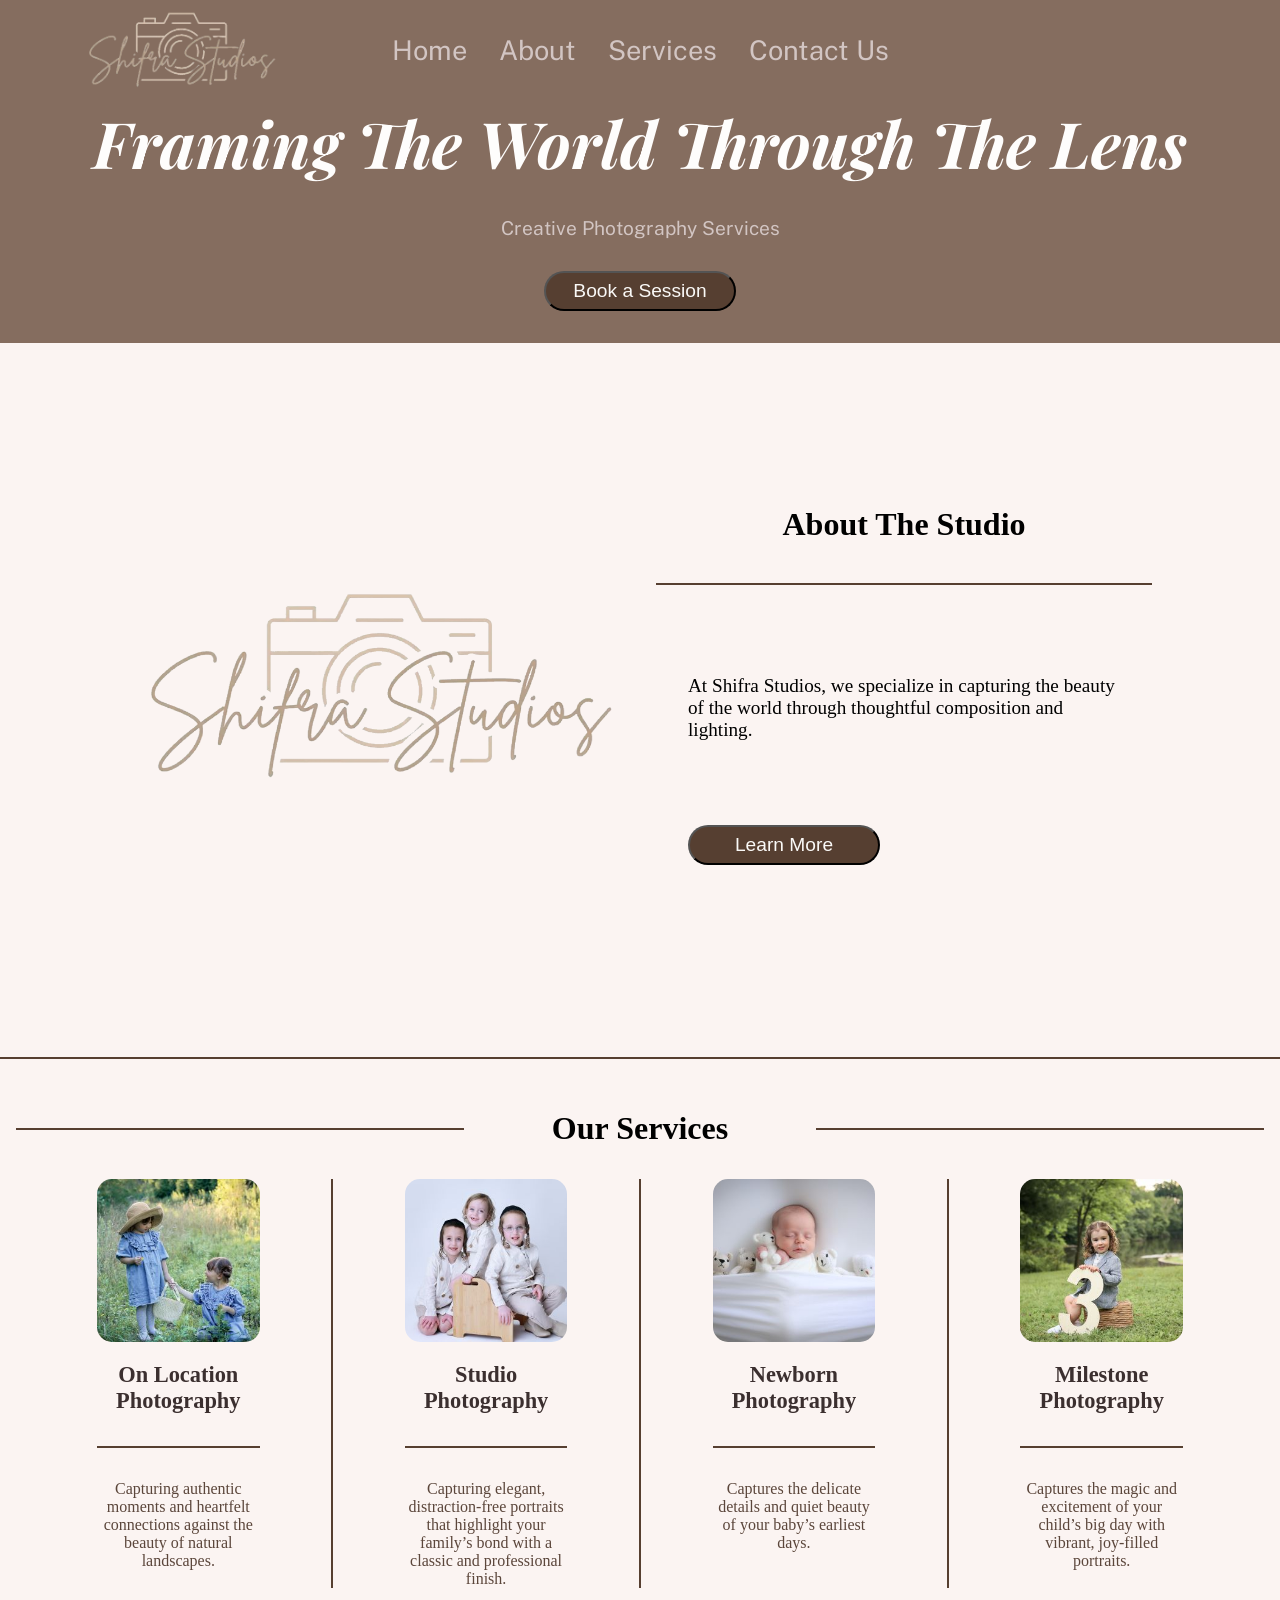
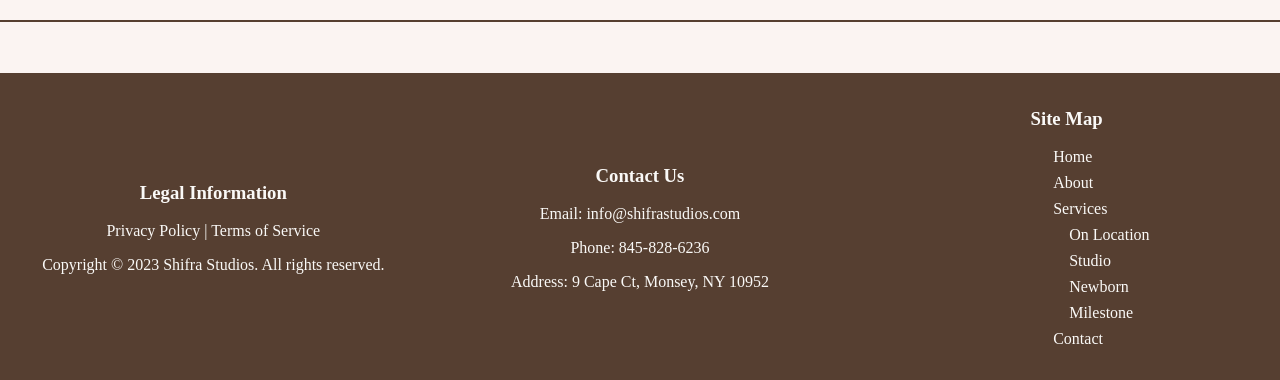
<file: index.html>
<!DOCTYPE html>
<html lang="en">
<head>
    <!-- Google tag (gtag.js) -->
<script async src="https://www.googletagmanager.com/gtag/js?id=G-5Y7248EQ8K"></script>
<script>
  window.dataLayer = window.dataLayer || [];
  function gtag(){dataLayer.push(arguments);}
  gtag('js', new Date());

  gtag('config', 'G-5Y7248EQ8K');
</script>
    <meta charset="UTF-8">
    <meta name="viewport" content="width=device-width, initial-scale=1.0">
    <title>shifra studio</title>
    <link rel="stylesheet" href="styles.css">
    <link rel="icon" href="images/favicon.webp">
    <link rel="preconnect" href="https://fonts.googleapis.com">
    <link rel="preconnect" href="https://fonts.gstatic.com" crossorigin>
    <link href="https://fonts.googleapis.com/css2?family=Playfair+Display:ital,wght@0,400..900;1,400..900&family=Public+Sans:ital,wght@0,100..900;1,100..900&display=swap" rel="stylesheet">
</head>

<body>
    <header>
    <div id="imageholder">
      <a href="./"><img src="images/logo-no-background.webp" alt="shifra studio logo"></a>
    </div>
        <div id="banner">
            <nav>
                <ul>
                    <li><a href="/">Home</a></li>
                    <li><a href="about">About</a></li>
                    <li><a href="services">Services</a></li>
                    <li><a href="contact">Contact Us</a></li>
                </ul>
            </nav>
        </div>
        
        <h1 class="fade-in-up">Framing The World Through The Lens</h1>
        <p class="fade-in-up animate-delay-1">Creative Photography Services</p>
        <a href="contact/"><button class="fade-in-up animate-delay-2">Book a Session</button></a>
    </header>
    <main>
        <div class="about-section slide-in-left">
            <img id="studio-img" src="images/logo-no-background.webp" alt="studio image">
                <h2 class="title">About The Studio</h2>
                <div class="line"></div>
                <p class="text">At Shifra Studios, we specialize in capturing the beauty of the world through thoughtful composition and lighting.</p>
                <a class="about-link" href="about"><button>Learn More</button></a>
        </div>
        <div class="line"></div>
        <div class="services fade-in-up animate-delay-1">
            <div class="title">
                <div class="st-line"></div>
                <h2>Our Services</h2>
                <div class="st-line"></div>
            </div>
            <div class="service-list">
                <div class="transparent-line"></div>
                <a href="services/on-location">
                    <div class="service-item">
                    <img src="images/on-location/COVER PIC-small.jpg" alt="on location icon">
                        <h3>On Location Photography</h3>
                        <div class="line"></div>
                        <p>Capturing authentic moments and heartfelt connections against the beauty of natural landscapes. </p>
                    </div>
                </a>
                <div class="divider"></div>
                <a href="services/studio">
                <div class="service-item">
                    <img src="images/studio/-5-small.jpg" alt="studio icon">
                    <h3>Studio Photography</h3>
                    <div class="line"></div>
                    <p>Capturing elegant, distraction-free portraits that highlight your family’s bond with a classic and professional finish. </p>
                </div>
                </a>
                <div class="divider"></div>
                    <a href="services/newborn">
                <div class="service-item">
                    <img src="images/newborn/COVER PICTURE-small.jpg" alt="Newborn-icon">
                    <h3>Newborn Photography</h3>
                    <div class="line"></div>
                    <p>Captures the delicate details and quiet beauty of your baby’s earliest days.</p>
                </div>
                </a>
                <div class="divider"></div>
                    <a href="services/milestone">
                <div class="service-item">
                    <img src="images/milestone/-0-COVER PICTURE-small.jpg" alt="milestone icon">
                    <h3>Milestone Photography</h3>
                    <div class="line"></div>
                    <p>Captures the magic and excitement of your child’s big day with vibrant, joy-filled portraits.</p> 
                </div>
                </a>
                <div class="transparent-line"></div>
            </div>
        </div>
        <div class="line"></div>
    </main>
    <footer>
        <div class="legal-info">
            <h3>Legal Information</h3>
            <p>Privacy Policy | Terms of Service</p>
            <p>Copyright &copy; 2023 Shifra Studios. All rights reserved.</p>
        </div>
        <div class="contact-info">
            <h3>Contact Us</h3>
            <p>Email: <a href="mailto:info@shifrastudios.com">info@shifrastudios.com</a></p>
            <p>Phone: 845-828-6236</p>
            <p>Address: 9 Cape Ct, Monsey, NY 10952</p>
        </div>
        <div class="site-map">
            <h3>Site Map</h3>
            <ul>
                <li><a href="/">Home</a></li>
                <li><a href="about">About</a></li>
                <li><a href="services">Services</a></li>
                <ul>
                    <li><a href="services/on-location">On Location</a></li>
                    <li><a href="services/studio">Studio</a></li>
                    <li><a href="services/newborn">Newborn</a></li>
                    <li><a href="services/milestone">Milestone</a></li>
                </ul>
                <li><a href="contact">Contact</a></li>
            </ul>
        </div>
    </footer>


    

</body>
</html>
</file>
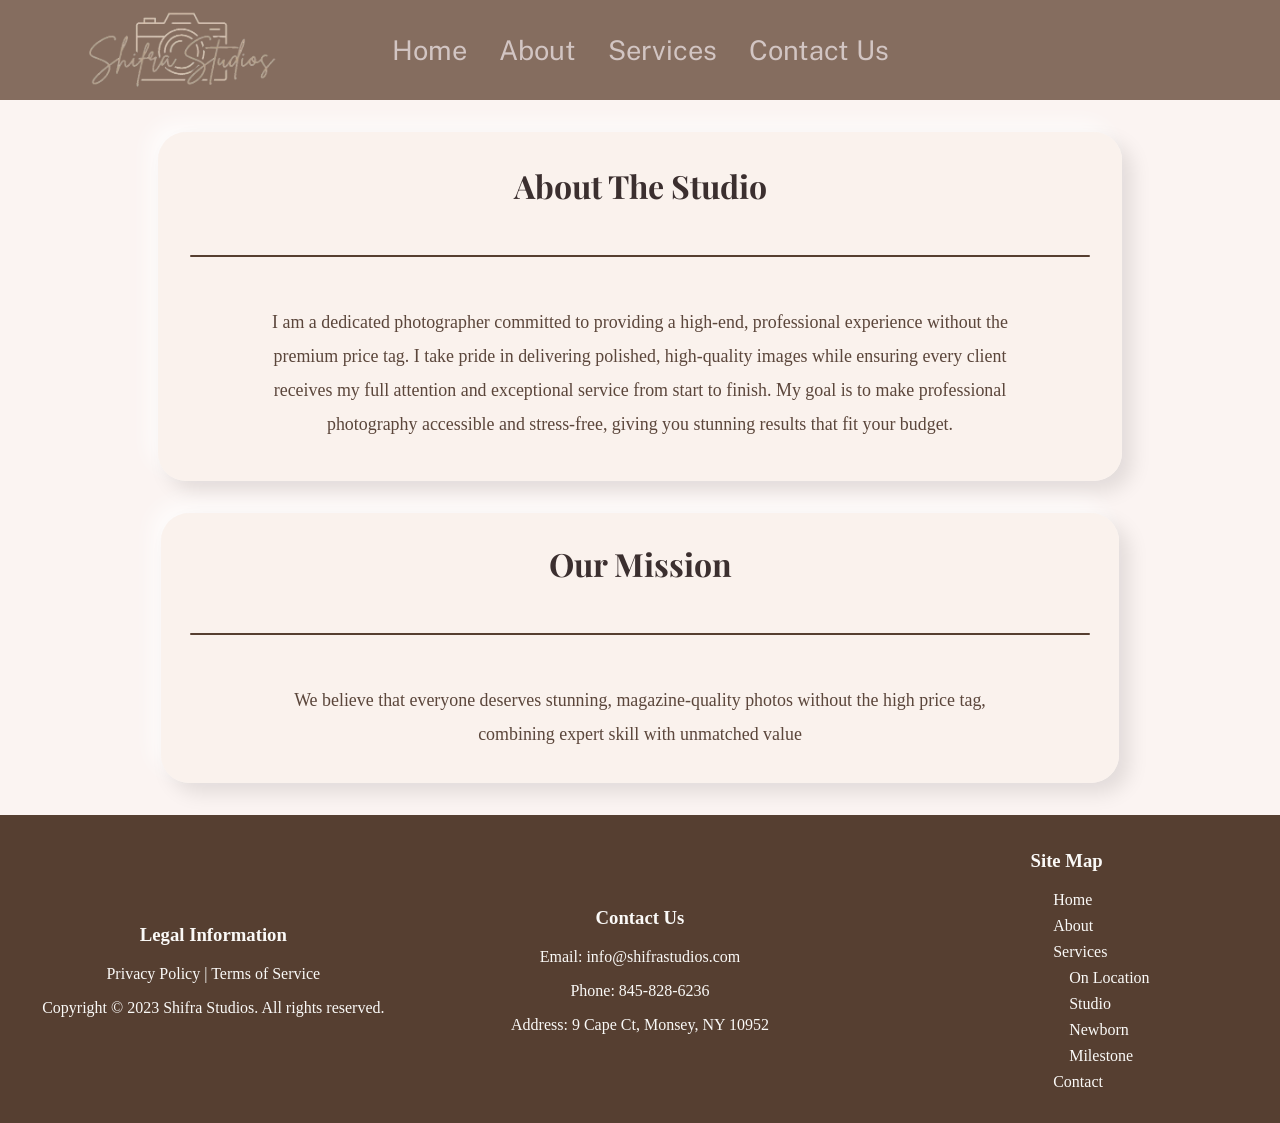
<file: about/index.html>
<!DOCTYPE html>
<html lang="en">
<head>
    <!-- Google tag (gtag.js) -->
<script async src="https://www.googletagmanager.com/gtag/js?id=G-5Y7248EQ8K"></script>
<script>
  window.dataLayer = window.dataLayer || [];
  function gtag(){dataLayer.push(arguments);}
  gtag('js', new Date());

  gtag('config', 'G-5Y7248EQ8K');
</script>
    <meta charset="UTF-8">
    <meta name="viewport" content="width=device-width, initial-scale=1.0">
    <title>shifra studio | About</title>
    <link rel="stylesheet" href="../styles.css">
    <link rel="icon" href="../images/favicon.webp">
    <link rel="preconnect" href="https://fonts.googleapis.com">
    <link rel="preconnect" href="https://fonts.gstatic.com" crossorigin>
    <link href="https://fonts.googleapis.com/css2?family=Playfair+Display:ital,wght@0,400..900;1,400..900&family=Public+Sans:ital,wght@0,100..900;1,100..900&display=swap" rel="stylesheet">
</head>

<body>
    <header>
        <div id="imageholder">
            <a href="../"><img src="../images/logo-no-background.webp" alt="shifra studio logo"></a>
        </div>
        <div id="banner">
            <nav>
                <ul>
                    <li><a href="../">Home</a></li>
                    <li><a href="../about">About</a></li>
                    <li><a href="../services">Services</a></li>
                    <li><a href="../contact">Contact Us</a></li>
                    </ul>
            </nav>
        </div>
    </header>
    <main>
        <div class="ap-about">
            <h2 class="title">About The Studio</h2>
            <div class="ap-line"></div>
            <p class="text">I am a dedicated photographer committed to providing a high-end, professional experience without the premium price tag. I take pride in delivering polished, high-quality images while ensuring every client receives my full attention and exceptional service from start to finish. My goal is to make professional photography accessible and stress-free, giving you stunning results that fit your budget.</p>
        </div>
        <div class="our-mission">
            <h2 class="title">Our Mission</h2>
            <div class="ap-line"></div>
            <p class="text"> We believe that everyone deserves stunning, magazine-quality photos without the high price tag, combining expert skill with unmatched value</p>
        </div>
    </main>
    <footer>
         <div class="legal-info">
            <h3>Legal Information</h3>
            <p>Privacy Policy | Terms of Service</p>
            <p>Copyright &copy; 2023 Shifra Studios. All rights reserved.</p>
        </div>
        <div class="contact-info">
            <h3>Contact Us</h3>
            <p>Email: <a href="mailto:info@shifrastudios.com">info@shifrastudios.com</a></p>
            <p>Phone: 845-828-6236</p>
            <p>Address: 9 Cape Ct, Monsey, NY 10952</p>
        </div>
        <div class="site-map">
            <h3>Site Map</h3>
            <ul>
                <li><a href="/">Home</a></li>
                <li><a href="../about">About</a></li>
                <li><a href="../services">Services</a>
                    <ul>
                        <li><a href="../services/on-location">On Location</a></li>
                        <li><a href="../services/studio">Studio</a></li>
                        <li><a href="../services/newborn">Newborn</a></li>
                        <li><a href="../services/milestone">Milestone</a></li>
                    </ul>
                </li>
                <li><a href="../contact">Contact</a></li>
            </ul>
        </div>
    </footer>
</body>
</html>
</file>
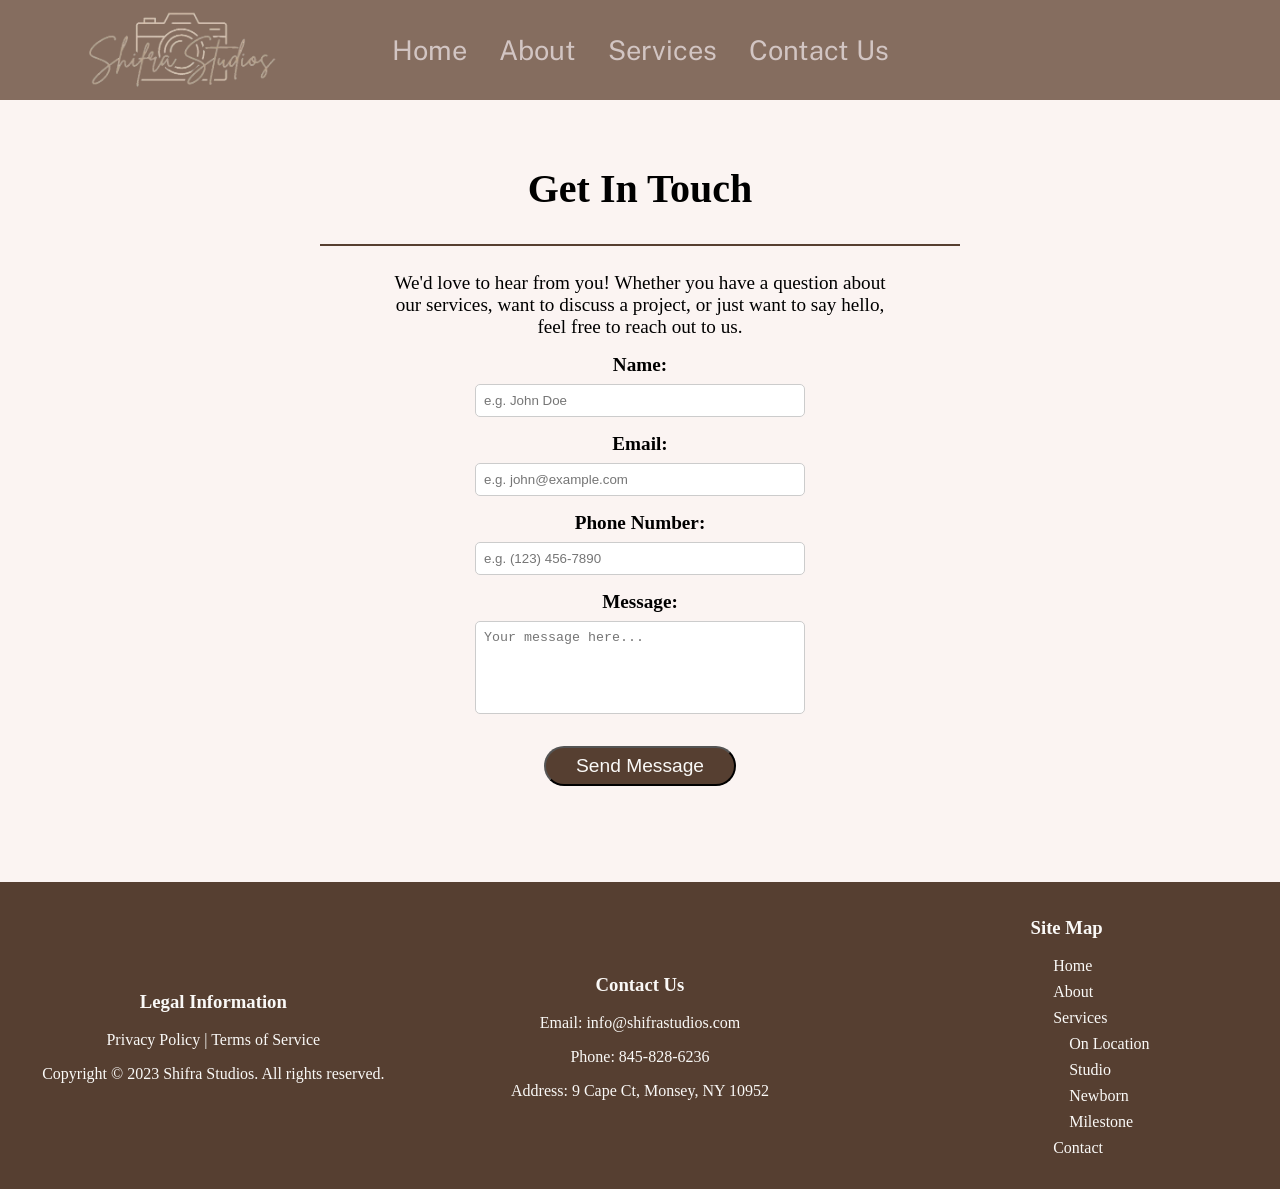
<file: contact/index.html>
<!DOCTYPE html>
<html lang="en">
<head>
    <!-- Google tag (gtag.js) -->
<script async src="https://www.googletagmanager.com/gtag/js?id=G-5Y7248EQ8K"></script>
<script>
  window.dataLayer = window.dataLayer || [];
  function gtag(){dataLayer.push(arguments);}
  gtag('js', new Date());

  gtag('config', 'G-5Y7248EQ8K');
</script>
    <meta charset="UTF-8">
    <meta name="viewport" content="width=device-width, initial-scale=1.0">
    <title>shifra studio | Contact Us</title>
    <link rel="stylesheet" href="../styles.css">
    <link rel="icon" href="../images/favicon.webp">
    <link rel="preconnect" href="https://fonts.googleapis.com">
    <link rel="preconnect" href="https://fonts.gstatic.com" crossorigin>
    <link href="https://fonts.googleapis.com/css2?family=Playfair+Display:ital,wght@0,400..900;1,400..900&family=Public+Sans:ital,wght@0,100..900;1,100..900&display=swap" rel="stylesheet">
</head>

<body>
    <header>
        <div id="imageholder">
            <a href="../"><img src="../images/logo-no-background.webp" alt="shifra studio logo"></a>
        </div>
        <div id="banner">
            <nav>
                <ul>
                    <li><a href="../">Home</a></li>
                    <li><a href="../about">About</a></li>
                    <li><a href="../services">Services</a></li>
                    <li><a href="../contact">Contact Us</a></li>
                    </ul>
            </nav>
        </div>
    </header>
    <main>
        <div class="contact-section">
            <h2 class="title">Get In Touch</h2>
            <div class="line"></div>
            <p class="text">We'd love to hear from you! Whether you have a question about our services, want to discuss a project, or just want to say hello, feel free
                to reach out to us.</p>
            <form class="contact-form" action="https://formsubmit.co/9f99be0987d1b63b0f5931f872aa999d"
  method="POST">

                <input type="hidden" name="_next" value="https://shishakiva.github.io/shifrastudios/thanks/">
                <input type="text" name="_honey" style="display:none">
                <label for="name">Name:</label>
                <input type="text" id="name" name="name" placeholder="e.g. John Doe" required>
                
                <label for="email">Email:</label>
                <input type="email" id="email" name="email" placeholder="e.g. john@example.com" required>

                <label for="phone">Phone Number:</label>
                <input type="tel" id="phone" name="phone" placeholder="e.g. (123) 456-7890">

                <label for="message">Message:</label>
                <textarea id="message" name="message" rows="5" placeholder="Your message here..." required></textarea>
                
                <button type="submit">Send Message</button>
            </form>
        </div>
    </main>
    <footer>
         <div class="legal-info">
            <h3>Legal Information</h3>
            <p>Privacy Policy | Terms of Service</p>
            <p>Copyright &copy; 2023 Shifra Studios. All rights reserved.</p>
        </div>
        <div class="contact-info">
            <h3>Contact Us</h3>
            <p>Email: <a href="mailto:info@shifrastudios.com">info@shifrastudios.com</a></p>
            <p>Phone: 845-828-6236</p>
            <p>Address: 9 Cape Ct, Monsey, NY 10952</p>
        </div>
        <div class="site-map">
            <h3>Site Map</h3>
            <ul>
                <li><a href="/">Home</a></li>
                <li><a href="../about">About</a></li>
                <li><a href="../services">Services</a>
                    <ul>
                        <li><a href="../services/on-location">On Location</a></li>
                        <li><a href="../services/studio">Studio</a></li>
                        <li><a href="../services/newborn">Newborn</a></li>
                        <li><a href="../services/milestone">Milestone</a></li>
                    </ul>
                </li>
                <li><a href="../contact">Contact</a></li>
            </ul>
        </div>
    </footer>
</file>
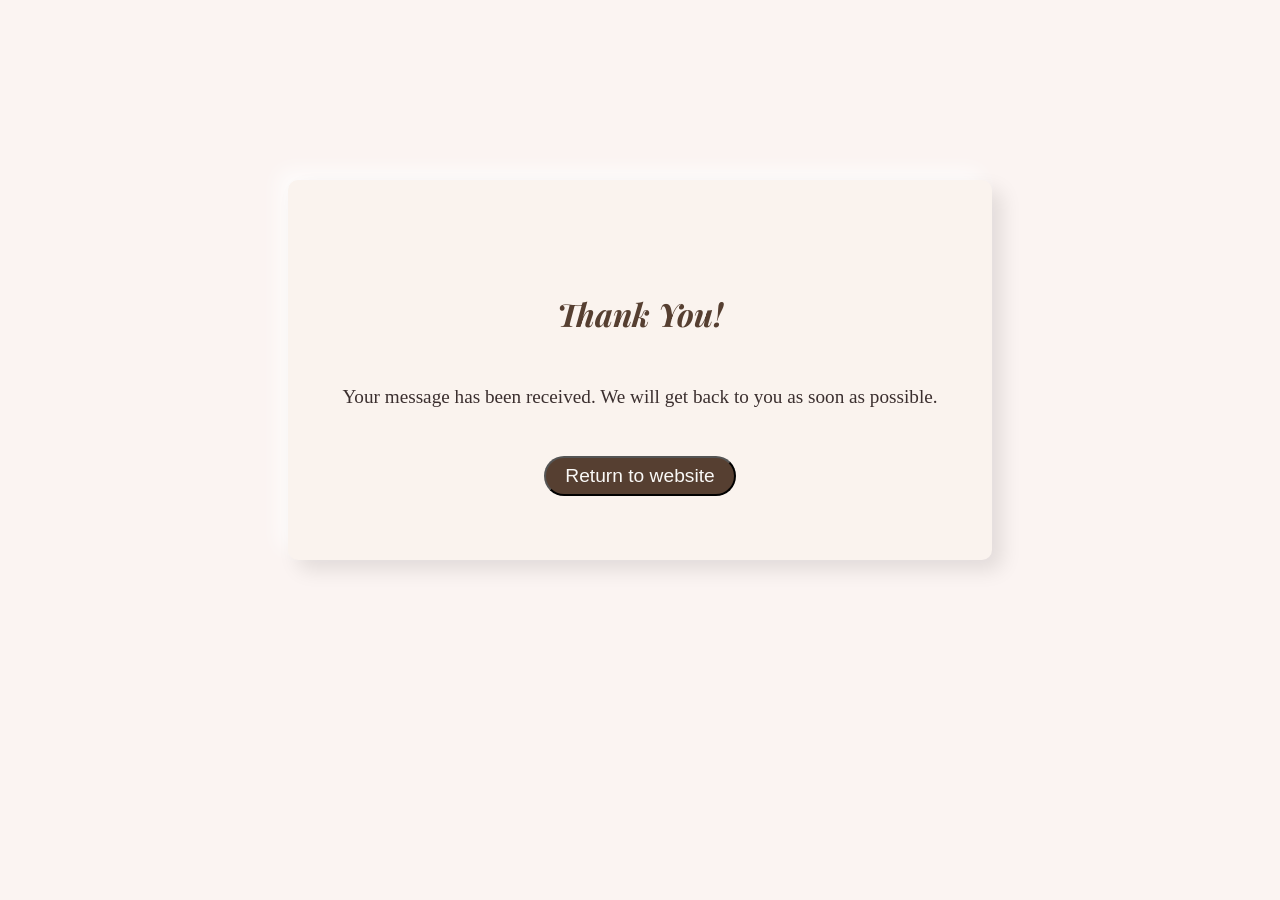
<file: thanks/index.html>
<!DOCTYPE html>
<html lang="en">
<head>
    <!-- Google tag (gtag.js) -->
<script async src="https://www.googletagmanager.com/gtag/js?id=G-5Y7248EQ8K"></script>
<script>
  window.dataLayer = window.dataLayer || [];
  function gtag(){dataLayer.push(arguments);}
  gtag('js', new Date());

  gtag('config', 'G-5Y7248EQ8K');
</script>
    <meta charset="UTF-8">
    <meta name="viewport" content="width=device-width, initial-scale=1.0">
    <title>shifra studio | Thank You</title>
    <link rel="stylesheet" href="../styles.css">
    <link rel="icon" href="../images/favicon.webp">
    <link rel="preconnect" href="https://fonts.googleapis.com">
    <link rel="preconnect" href="https://fonts.gstatic.com" crossorigin>
    <link href="https://fonts.googleapis.com/css2?family=Playfair+Display:ital,wght@0,400..900;1,400..900&family=Public+Sans:ital,wght@0,100..900;1,100..900&display=swap" rel="stylesheet">
</head>

<body>
    <div class="thank-you-card">
        <h1>Thank You!</h1>
        <p>Your message has been received. We will get back to you as soon as possible.</p>
        <a href="../" class="home-button"><button>Return to website</button></a>
    </div>
</body>
</html>
</file>
<file: styles.css>
body{
    background-color: #fbf4f2;
    text-align: center;
    padding: 0;
    margin: 0;
    scroll-behavior: smooth;
}
header #imageholder{
    width: 200px;
    position: absolute;
    top: 0.5rem;
    left: 5rem;

}
header img {
    width: 100%;
    height: auto;
}
header {
    /*background-image: url("images/header-background.jpg");*/
    background-color: rgba(133, 109, 95);
   
    background-position: center;
    background-size: cover;
}

#banner {
    display: flex;
    align-items: center;
    justify-content: center;
    margin: 0 auto;
    height: 100px;
}

nav ul {
    list-style-type: none;
    padding: 0%;
    display: flex;
    align-items: center;
    justify-content: space-between;
    
    margin: 0 auto;
    
}

nav ul li a{
    color: rgba(210, 197, 195);
    text-decoration: none;
    font-size: 1.7rem;
    margin: 0 1rem;
    font-family: "Public Sans", sans-serif;
}

h1, header p {
    margin: 0;
    padding-bottom: 2rem;
}
h1 {
    margin: 5rem 0 0 0;
    font-family: "Playfair Display", serif;
    font-style: italic;
    font-size: 4rem;
    color: rgba(254, 253, 252);
}
header p {
    font-family: "Public Sans", sans-serif;
    font-size: 1.2rem;
    color: rgba(210, 197, 195);
    text-align: center;
}

button{
    width: 12rem;
    height: 2.5rem;
    background-color: #563f31;
    color: #faf9f7;
    border-radius: 20px;
    font-size: 1.2rem;
    margin: 2rem;
    transition: all 0.2s ease;
}

button:hover {
    background-color: rgba(86, 63, 49, 0.74);
    cursor: pointer;
}



.about-section {
    display: grid;
    grid-template-columns: 1fr 1fr;
    grid-template-rows: 1fr 0.1fr 1fr 1fr;
    gap: 2rem;
    width: 80%;
    margin: 0 auto;
    padding: 2rem 0;
    place-items: center;
    height: fit-content;
}

.about-section #studio-img {
    grid-area: camara;
    width: 100%;
    height: auto;
    grid-row: 1 / span 4;
    grid-column: 1 / span 1;
    border-radius: 20px;
}
.about-section .title {
    font-size: 2rem;
    font-weight: bold;
    grid-row: 1 / 1;
    grid-column: 2 / 2;
    margin: 0;
    align-self: self-end;
}
.about-section .line {
    width: 100%;
    height: 2px;
    background-color: #563f31;
    margin: 1rem 0;
    grid-row: 2 / 2;
    grid-column: 2 / 2;
    margin: 0;
    justify-self: start;
}
.about-section .text {
    font-size: 1.2rem;
    text-align: left;
    padding: 2rem;
}

.about-section a {
    justify-self: start;
    align-self: start;
    margin-left: 2rem;
}

.about-section a button {
    margin: 0;
}

.services a {
    text-decoration: none;
}

.services .title {
    display: flex;
    align-items: center;
    justify-content: center;
}

.services .title .st-line {
    width: 35%;
    height: 2px;
    background-color: #563f31;
    margin: 0 1rem;
}

.services .title h2 {
    font-size: 2rem;
    font-weight: bold;
    margin: 0;
    min-width: 20rem;
}

.services .service-list {
    display: grid;
    grid-template-columns: 0.4fr 1fr 0.5fr 1fr 0.5fr 1fr 0.5fr 1fr 0.4fr;
    gap: 2rem;
    margin-top: 2rem;
}

.services .service-list .divider {
    width: 2px;
    background-color: #563f31;
    margin: 0 auto;
}


.services .service-list .line {
    width: 100%;
    height: 2px;
    background-color: #563f31;
    margin: 2rem 0;
}

.services .service-list .service-item img {
    width: 100%;
    aspect-ratio: 1/1;
    object-fit: cover;
    border-radius: 15px;
}

.services .service-list .service-item h3 {
    font-size: 1.4rem;
    margin: 1rem 0 0.5rem;
    text-decoration: none;
    color: #3b2f2f;
}

.services .service-list .service-item p {
    font-size: 1rem;
    color: #5b463b;
    margin: 0;
}

.services .service-list .service-item {
    height: 100%;
}

.line {
    width: 100%;
    height: 2px;
    background-color: #563f31;
    margin: 2rem 0 4% 0%;
}

.testimonials .title {
    display: flex;
    align-items: center;
    justify-content: center;
}

.testimonials .title .st-line {
    width: 35%;
    height: 2px;
    background-color: #563f31;
    margin: 0 1rem;
}

.testimonial-list {
    display: flex;
    align-items: center;
    justify-content: space-evenly;
    width: 80%;
    margin: 0 auto;
}

.testimonial-item {
    width: 30%;
    background-color: #faf3ee;
    padding: 1rem;
    border-radius: 10px;
    color: #3b2f2f;
    box-shadow: 10px 10px 20px rgba(0, 0, 0, 0.1), -10px -10px 20px rgba(255, 255, 255, 0.7);
    margin: 1rem;
}

footer {
    background-color: #563f31;
    color: #faf9f7;
    padding: 1rem 0;
    margin-top: 2rem;
    display: flex;
    justify-content: space-around;
    align-items: center;
}

footer div {
    width: 30%;
}

footer .site-map ul {
    list-style-type: none;
    padding: 0;
    text-align: left;
    padding-left: 46.5%;
}

footer .site-map ul ul {
    padding-left: 1rem;
    margin-top: 0.5rem;
}

footer .site-map ul li a {
    margin: 0.5rem 0;
    text-decoration: none;
    color: #faf9f7;
    display: block;
}

footer .site-map ul li a:hover {
    color: #d2c5c3;
}



a:visited {
    text-decoration: none;
}

footer .contact-info p a {
    text-decoration: none;
    color: #faf9f7;
}

footer .contact-info p a:hover {
    color: #d2c5c3;
}
/* styles for the about page */


.ap-about,
.our-mission,
.our-values {
    width: min(90%, 900px);
    margin: 2rem auto;
    padding: 2rem 2rem 2.5rem;
    background-color: rgba(250, 243, 238, 0.95);
    border-radius: 28px;
    box-shadow: 10px 10px 20px rgba(0, 0, 0, 0.1), -10px -10px 20px rgba(255, 255, 255, 0.7);
}

.ap-about {
    text-align: center;
}

.ap-about .title,
.our-mission .title,
.our-values .title {
    font-size: 2rem;
    font-family: "Playfair Display", serif;
    font-weight: 700;
    margin: 0;
    color: #3b2f2f;
}

.ap-line {
    width: 4rem;
    height: 4px;
    background-color: #563f31;
    margin: 1rem auto 1.5rem;
    border-radius: 999px;
}

.ap-about .text,
.our-mission .text,
.our-values .text {
    font-size: 1.12rem;
    line-height: 1.9;
    color: #5b463b;
    max-width: 760px;
    margin: 0 auto;
}

.our-mission,
.our-values {
    padding: 1.8rem 1.8rem 2rem;
}

.our-mission .title,
.our-values .title {
    text-align: center;
}

.our-mission .text,
.our-values .text {
    text-align: center;
    margin-top: 1rem;
}

@media (max-width: 820px) {
    header #imageholder {
        left: 2rem;
    }

    nav ul {
        flex-wrap: wrap;
        gap: 0.75rem;
        justify-content: center;
    }

    nav ul li a {
        font-size: 1.3rem;
    }

    .about-section,
    .testimonial-list {
        width: 100%;
        flex-direction: column;
    }

    .about-section {
        grid-template-columns: 1fr;
        grid-template-rows: auto;
        padding: 1.5rem 0;
    }

    .ap-about,
    .our-mission,
    .our-values {
        width: min(96%, 640px);
        margin: 1.5rem auto;
        padding: 1.5rem 1.5rem 2rem;
    }

    .ap-about .title,
    .our-mission .title,
    .our-values .title {
        font-size: 1.8rem;
    }
}


.our-mission p, .our-values p {
    font-size: 1.2rem;
    margin-bottom: 1rem;
    text-align: center;
}

.ap-line {
    width: 100%;
    height: 2px;
    background-color: #563f31;
    margin: 3rem 0;

}

/* styles for the contact page */

.contact-section {
    width: 50%;
    margin: 0 auto;
    padding: 2rem 0;
}

.contact-section .title {
    font-size: 2.5rem;
    font-weight: bold;
    margin-bottom: 1rem;
}

.contact-section p {
    font-size: 1.2rem;
    margin-bottom: 2rem;
    width: 80%;
    margin: 1rem auto;
}

.contact-form {
    display: flex;
    flex-direction: column;
    align-items: center;
    justify-content: center;
    width: 75%;
    margin: 0 auto;
}

/* styles for the services page */
.sp-services {
    width: min(95%, 1180px);
    margin: 4rem auto 2rem;
    text-align: left;
}

.sp-services h1 {
    font-family: "Playfair Display", serif;
    font-size: 3rem;
    font-weight: 700;
    color: #3b2f2f;
    margin: 0 0 0.75rem;
}

.sp-services .gallery {
    display: grid;
    grid-template-columns: repeat(2, minmax(0, 1fr));
    gap: 1.5rem;
    margin-top: 1.75rem;
}

.gallery-item {
    position: relative;
    overflow: hidden;
    border-radius: 24px;
    min-height: 320px;
    background-color: #f7ece7;
    box-shadow: 0 18px 38px rgba(34, 24, 20, 0.12);
}

.gallery-item img {
    width: 100%;
    height: 100%;
    object-fit: cover;
    display: block;
    transition: transform 0.45s ease;
}

.gallery-item:hover img {
    transform: scale(1.08);
}


.gallery-item-info {
    position: absolute;
    left: 1.5rem;
    right: 1.5rem;
    bottom: 1.5rem;
    color: #faf9f7;
    text-shadow: 0 12px 30px rgba(0, 0, 0, 0.32);
    z-index: 1;
}

.gallery-item-info h3 {
    margin: 0 0 0.5rem;
    font-size: 1.4rem;
    line-height: 1.1;
}

.gallery-item-info p {
    margin: 0;
    font-size: 0.98rem;
    line-height: 1.7;
    color: #f2e8e4;
}

@media (max-width: 980px) {
    .sp-services {
        width: min(94%, 920px);
        margin: 3rem auto 2rem;
    }

    .sp-services .gallery {
        grid-template-columns: repeat(2, minmax(0, 1fr));
    }
}

@media (max-width: 680px) {
    .sp-services {
        margin: 2.5rem auto 1.5rem;
    }

    .sp-services h1 {
        font-size: 2.4rem;
    }

    .sp-services .gallery {
        grid-template-columns: 1fr;
    }

    .gallery-item {
        min-height: 260px;
    }

    header #imageholder {
        left: 2rem;
    }

    nav ul {
        flex-wrap: wrap;
        justify-content: center;
        gap: 0.75rem;
    }

    nav ul li a {
        font-size: 1.3rem;
    }
}


@media (max-width: 768px) {
    .services-page {
        width: min(94%, 100%);
        margin: 3rem auto 2rem;
    }

    .services-page h1 {
        font-size: 2.4rem;
    }

    .services-page .service-list {
        grid-template-columns: 1fr;
        gap: 1.5rem;
    }

    .services-page .service-item {
        padding: 1.5rem 1rem;
    }
}

@media (max-width: 480px) {
    .sp-services h1 {
        font-size: 2rem;
    }

    .sp-services .service-item h3 {
        font-size: 1.3rem;
    }

    .sp-services .service-item p {
        font-size: 0.95rem;
    }
}

/* Animations for home page */
@keyframes fadeInUpMargin {
    from {
        opacity: 0;
        margin-top: 30px;
    }
    to {
        opacity: 1;
        margin-top: 0;
    }
}

@keyframes slideInLeft {
    from {
        opacity: 0;
        transform: translateX(-50px);
    }
    to {
        opacity: 1;
        transform: translateX(0);
    }
}

@keyframes slideInRight {
    from {
        opacity: 0;
        transform: translateX(50px);
    }
    to {
        opacity: 1;
        transform: translateX(0);
    }
}

@keyframes pulse {
    0% { transform: scale(1); }
    50% { transform: scale(1.05); }
    100% { transform: scale(1); }
}

.fade-in-up {
    opacity: 0;
    margin-top: 30px;
    animation: fadeInUpMargin 1s ease-out forwards;
}

.slide-in-left {
    opacity: 0;
    transform: translateX(-50px);
    animation: slideInLeft 1.2s ease-out forwards;
}

.slide-in-right {
    opacity: 0;
    transform: translateX(50px);
    animation: slideInRight 1.2s ease-out 0.3s both forwards;
}

.animate-delay-1 { animation-delay: 0.2s; }
.animate-delay-2 { animation-delay: 0.4s; }
.animate-delay-3 { animation-delay: 0.6s; }

a:hover button {
    background-color: rgba(86, 63, 49, 0.74);
    cursor: pointer;
    transform: translateY(0) scale(1.05);
}

.about-section #camara {
    transition: transform 0.3s ease;
}

.about-section #camara:hover {
    transform: scale(1.05);
}

.services .service-item img {
    transition: transform 0.3s ease;
}

.services .service-item img:hover {
    transform: scale(1.1);
}

.testimonial-item {
    transition: transform 0.3s ease;
}

.testimonial-item:hover {
    transform: translateY(-5px);
}

/* Global responsive design for all screen sizes */
@media (max-width: 768px) {
    /* Header adjustments */
    header #imageholder {
        left: 1rem;
        width: 150px;
        top: 0.75rem;
    }

    #banner {
        height: 120px;
    }

    nav ul {
        flex-direction: column;
        gap: 0.75rem;
        justify-content: center;
    }

    nav ul li a {
        font-size: 1.4rem;
        margin: 0.25rem 0;
    }

    /* Typography */
    h1 {
        font-size: 2.5rem;
        margin: 3rem 0 0 0;
    }

    header p {
        font-size: 1rem;
    }

    /* Main sections */
    .about-section {
        width: 95%;
        grid-template-columns: 1fr;
        grid-template-rows: auto;
        padding: 1.5rem 0;
        gap: 1rem;
    }

    .about-section .title {
        font-size: 1.8rem;
        align-self: center;
    }

    .about-section .text {
        padding: 1rem;
        text-align: center;
    }

    .about-section #camara {
        grid-row: 1 / 1;
        grid-column: 1 / 1;
        margin-bottom: 1rem;
    }

    .services .title h2 {
        font-size: 1.8rem;
        min-width: auto;
    }

    .services .title .st-line {
        width: 25%;
    }

    .services .service-list {
        grid-template-columns: 1fr;
        gap: 1rem;
    }

    .services .service-list .service-item img {
        height: 10rem;
    }

    .testimonial-list {
        flex-direction: column;
        width: 95%;
    }

    .testimonial-item {
        width: 100%;
        margin: 0.5rem 0;
    }

    /* Buttons */
    button {
        width: 10rem;
        height: 2.2rem;
        font-size: 1rem;
        margin: 1.5rem;
    }

    /* Footer */
    footer {
        flex-direction: column;
        text-align: center;
        padding: 1.5rem 0;
    }

    footer div {
        width: 100%;
        margin-bottom: 1.5rem;
    }

    /* About page */
    .ap-about,
    .our-mission,
    .our-values {
        width: min(96%, 640px);
        margin: 1.5rem auto;
        padding: 1.5rem 1.5rem 2rem;
    }

    .ap-about .title,
    .our-mission .title,
    .our-values .title {
        font-size: 1.8rem;
    }

    /* Contact page */
    .contact-section {
        width: 90%;
    }

    .contact-section .title {
        font-size: 2rem;
    }

    .contact-form {
        width: 90%;
    }
}

@media (max-width: 480px) {
    /* Extra small screens */
    header #imageholder {
        width: 120px;
        left: 0.5rem;
    }

    #banner {
        height: 140px;
    }

    nav ul li a {
        font-size: 1.2rem;
    }

    h1 {
        font-size: 2rem;
        margin: 2rem 0 0 0;
    }

    .about-section {
        width: 98%;
        padding: 1rem 0;
    }

    .about-section .title {
        font-size: 1.6rem;
    }

    .about-section .text {
        font-size: 1rem;
        padding: 0.5rem;
    }

    .services .title h2 {
        font-size: 1.6rem;
    }

    .testimonial-item {
        padding: 0.75rem;
    }

    button {
        width: 9rem;
        height: 2rem;
        font-size: 0.95rem;
    }

    .portfolio h1 {
        font-size: 2rem;
    }

    .gallery-item {
        min-height: 240px;
    }

    .gallery-item-info h3 {
        font-size: 1.2rem;
    }

    .gallery-item-info p {
        font-size: 0.9rem;
    }

    .ap-about .title,
    .our-mission .title,
    .our-values .title {
        font-size: 1.6rem;
    }

    .contact-section .title {
        font-size: 1.8rem;
    }
}

/* styles for the contact page */

.contact-section {
    width: 50%;
    margin: 0 auto;
    padding: 2rem 0;
}

.contact-section .title {
    font-size: 2.5rem;
    font-weight: bold;
    margin-bottom: 1rem;
}

.contact-section p {
    font-size: 1.2rem;
    margin-bottom: 2rem;
    width: 80%;
    margin: 1rem auto;
}

.contact-form {
    display: flex;
    flex-direction: column;
    align-items: center;
    justify-content: center;
    width: 75%;
    margin: 0 auto;
}

/* styles for the contact page */

.contact-form input, .contact-form textarea {
    width: 65%;
    padding: 0.5rem;
    margin-bottom: 1rem;
    border: 1px solid #ccc;
    border-radius: 5px;
    resize: none;
}

.contact-form button {
    margin-top: 1rem;
}

.contact-form  label {
    font-size: 1.2rem;
    font-weight: bold;
    margin-bottom: 0.5rem;
    align-self: flex-start;
    width: 65%;
    margin-left: 17.5%;
}

/* styles for the thanks page */

.thank-you-card {
    width: 50%;
    margin: 20vh auto;
    padding: 2rem;
    background-color: #faf3ee;
    border-radius: 10px;
    color: #3b2f2f;
    box-shadow: 10px 10px 20px rgba(0, 0, 0, 0.1), -10px -10px 20px rgba(255, 255, 255, 0.7);
}

.thank-you-card h1 {
    font-size: 2rem;
    font-weight: bold;
    margin-bottom: 1rem;
    color: #563f31;
}

.thank-you-card p {
    font-size: 1.2rem;
    margin-bottom: 1rem;
}

/* styles for the on location page */
.hero {
    width: min(95%, 1180px);
    margin: 4rem auto 4rem;
    text-align: center;
    position: relative;
}

.on-location, .milestone, .newborn, .studio {
    display: grid;
    grid-template-columns: repeat(2, minmax(0, 1fr));
    gap: 1.5rem;
    margin-top: 1.75rem;
    align-items: center;
}


.on-location img, .newborn img , .milestone img, .studio img {
    height: 100%;
    width: 100%;
}

.hero img {
    object-fit: cover;
    transition: transform 0.45s ease;
    align-self: center;
    margin: auto;
}

.hero img:hover {
    transform: scale(1.03);
}

.sl-gallery {
    display: flex;
    flex-wrap: nowrap;
    gap: 1.5rem;
    margin-top: 1.75rem;
    overflow-x: auto;
    margin-top: 5rem;
}

.sl-gallery img {
    height: 200px;
    width: auto;
    object-fit: cover;
    transition: transform 0.45s ease;
}

.sampleP-title {
    font-family: "Playfair Display", serif;
    font-size: 2.5rem;
    font-weight: 700;
    color: #3b2f2f;
    margin: 0 0 0.75rem;
}

display: grid;
    grid-template-columns: repeat(2, minmax(0, 1fr));
    gap: 1.5rem;
    margin-top: 1.75rem;
    align-items: center;

.hero-container {
    position: relative;
}
</file>
